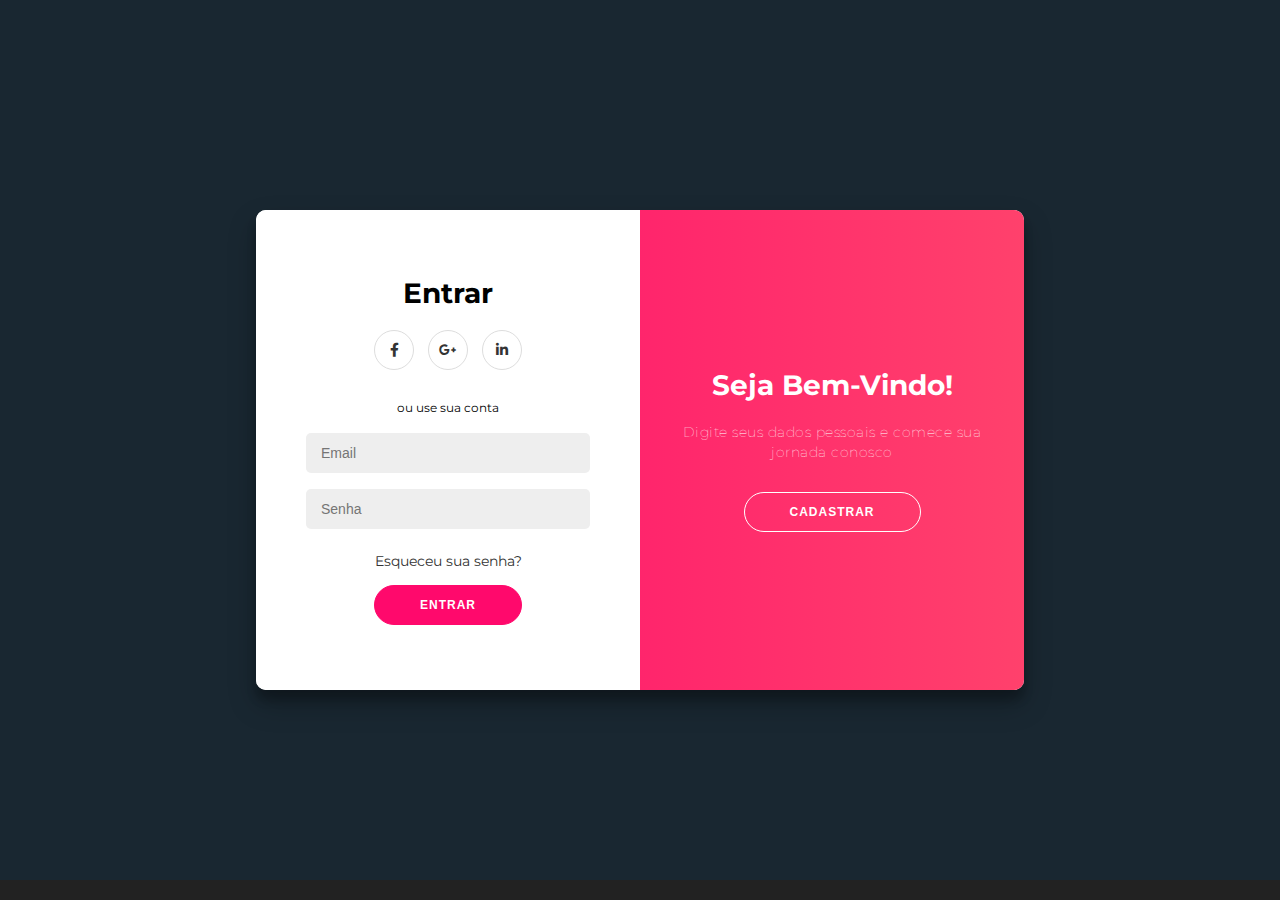
<file: login.html>
<!DOCTYPE html>
<html lang="pt-BR">
<head>
    <meta charset="UTF-8">
    <meta name="viewport" content="width=device-width, initial-scale=1.0">
    <title>Formulário de Login/Cadastro</title>
    <link rel="stylesheet" href="https://cdnjs.cloudflare.com/ajax/libs/font-awesome/6.0.0/css/all.min.css">
    <link rel="stylesheet" href="login.css">
</head>
<body>
    <div class="container" id="container">
        <!-- Formulário de Cadastro -->
        <div class="form-container sign-up-container">
            <form action="#">
                <h1>Criar Conta</h1>
                <div class="social-container">
                    <a href="#" class="social"><i class="fab fa-facebook-f"></i></a>
                    <a href="#" class="social"><i class="fab fa-google-plus-g"></i></a>
                    <a href="#" class="social"><i class="fab fa-linkedin-in"></i></a>
                </div>
                <span>ou use seu email para registro</span>
                <input type="text" placeholder="Nome" required />
                <input type="email" placeholder="Email" required />
                <input type="password" placeholder="Senha" required />
                <button type="submit">Cadastrar</button>
            </form>
        </div>

        <!-- Formulário de Login -->
        <div class="form-container sign-in-container">
            <form action="#">
                <h1>Entrar</h1>
                <div class="social-container">
                    <a href="#" class="social"><i class="fab fa-facebook-f"></i></a>
                    <a href="#" class="social"><i class="fab fa-google-plus-g"></i></a>
                    <a href="#" class="social"><i class="fab fa-linkedin-in"></i></a>
                </div>
                <span>ou use sua conta</span>
                <input type="email" placeholder="Email" required />
                <input type="password" placeholder="Senha" required />
                <a href="#">Esqueceu sua senha?</a>
                <button type="submit">Entrar</button>
            </form>
        </div>

        <!-- Overlay com animação -->
        <div class="overlay-container">
            <div class="overlay">
                <div class="overlay-panel overlay-left">
                    <h1>Bem-vindo de volta!</h1>
                    <p>Para se manter conectado conosco, faça login com suas informações pessoais</p>
                    <button class="ghost" id="signIn">Entrar</button>
                </div>
                <div class="overlay-panel overlay-right">
                    <h1>Seja Bem-Vindo!</h1>
                    <p>Digite seus dados pessoais e comece sua jornada conosco</p>
                    <button class="ghost" id="signUp">Cadastrar</button>
                </div>
            </div>
        </div>
    </div>

    <footer>
    </footer>

    <script src="login.js"></script>
</body>
</html>
</file>
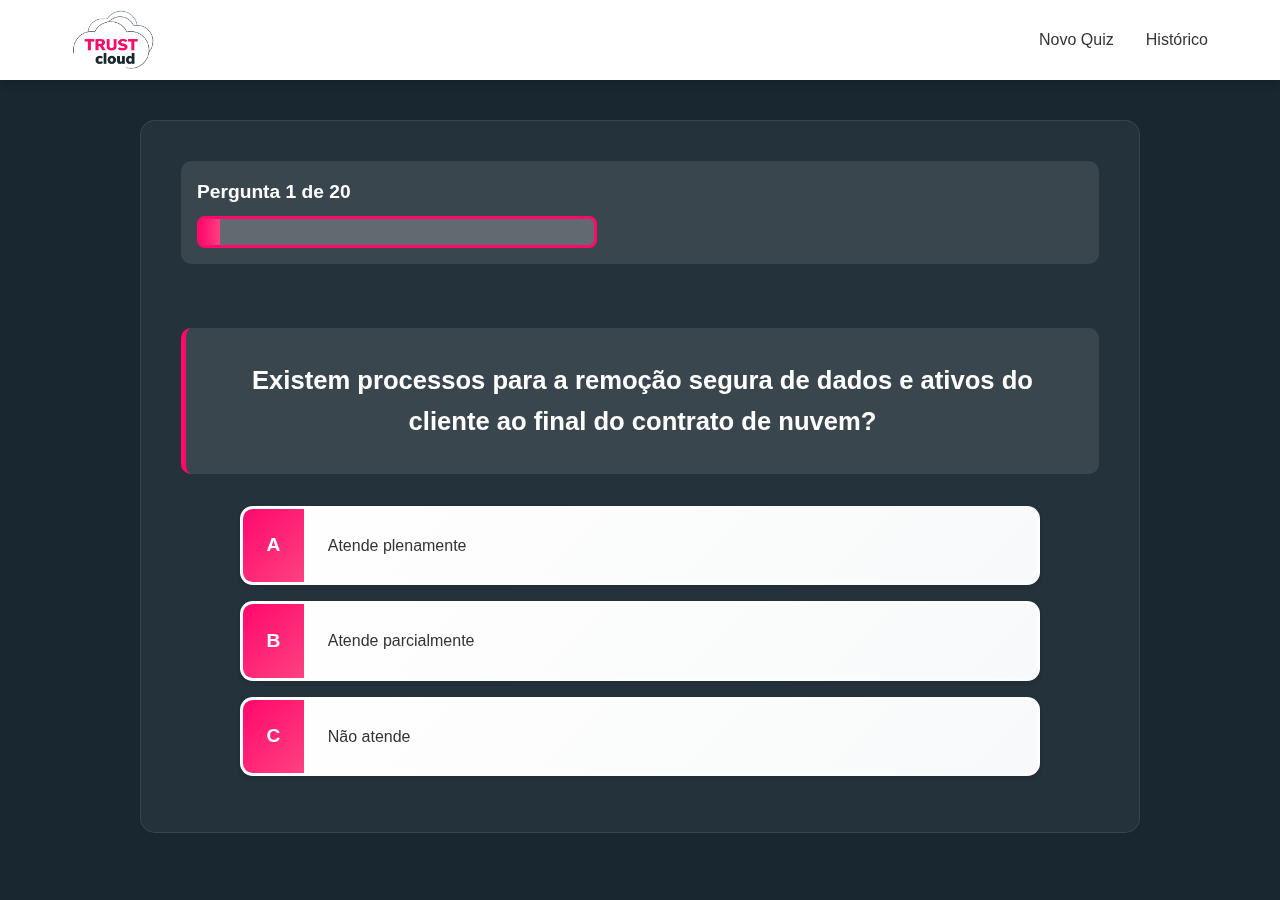
<file: quiz.html>
<!DOCTYPE html>
<html lang="pt-BR">
<head>
  <meta charset="UTF-8">
  <meta name="viewport" content="width=device-width, initial-scale=1.0">
  <title>Quiz de Segurança em Nuvem - TrustCloud</title>
  <link rel="stylesheet" href="quiz.css">
</head>

<body>
  <!-- HEADER -->
  <header>
    <div class="header-container">
      <img src="logo.png" alt="Logo" class="logo" onerror="this.style.display='none'" />
      <nav>
        <ul>
          <li><a href="#" onclick="showPage('quizPage'); resetQuiz()">Novo Quiz</a></li>
          <li><a href="#" onclick="showPage('historyPage'); loadHistory()">Histórico</a></li>
        </ul>
      </nav>
    </div>
  </header>

  <!-- PÁGINA DO QUIZ -->
  <div id="quizPage" class="page active">
    <div class="container">
      <div id="game">
        <div id="hud">
          <div class="hud-item">
            <p id="progressText" class="hud-prefix">Pergunta</p>
            <div id="progressBar">
              <div id="progressBarFull"></div>
            </div>
          </div>
        </div>

        <h2 id="question">Carregando pergunta...</h2>

        <div class="choice-container" data-choice="1">
          <p class="choice-prefix">A</p>
          <p class="choice-text" data-number="1">Carregando...</p>
        </div>
        <div class="choice-container" data-choice="2">
          <p class="choice-prefix">B</p>
          <p class="choice-text" data-number="2">Carregando...</p>
        </div>
        <div class="choice-container" data-choice="3">
          <p class="choice-prefix">C</p>
          <p class="choice-text" data-number="3">Carregando...</p>
        </div>
      </div>
    </div>
  </div>

  <!-- PÁGINA DE RESULTADOS -->
  <div id="resultPage" class="page">
    <div class="container">
      <div class="result-container">
        <h1>Resultado da Avaliação</h1>
        
        <div class="score-display">
          <div class="score-circle" id="scoreCircle">
            <div class="score-value" id="scoreValue">0%</div>
            <div class="score-label">Conformidade</div>
          </div>
        </div>

        <div class="recommendation-card">
          <div class="card-header" id="cardHeader">
            <span class="status-badge" id="statusBadge"></span>
            <h2 id="diagnosisTitle"></h2>
          </div>
          
          <div class="card-content">
            <div class="diagnosis-section">
              <h3>🔍 Diagnóstico</h3>
              <p id="diagnosisText"></p>
            </div>

            <div class="recommendations-section">
              <h3>💡 Recomendações</h3>
              <ul id="recommendationsList"></ul>
            </div>
          </div>
        </div>

        <div class="button-group">
          <button class="btn" onclick="resetQuiz()">🔄 Refazer Avaliação</button>
          <button class="btn btn-secondary" onclick="showPage('historyPage'); loadHistory()">📊 Ver Histórico</button>
          <button class="btn btn-secondary" onclick="window.print()">📄 Imprimir Relatório</button>
        </div>
      </div>
    </div>
  </div>

  <!-- PÁGINA DE HISTÓRICO -->
  <div id="historyPage" class="page">
    <div class="container">
      <div class="result-container">
        <h1>📊 Histórico de Avaliações</h1>
        
        <div class="history-stats">
          <div class="stat-card">
            <div class="stat-icon">📈</div>
            <div class="stat-value" id="totalTests">0</div>
            <div class="stat-label">Avaliações Realizadas</div>
          </div>
          <div class="stat-card">
            <div class="stat-icon">🎯</div>
            <div class="stat-value" id="avgScore">0%</div>
            <div class="stat-label">Média de Conformidade</div>
          </div>
          <div class="stat-card">
            <div class="stat-icon">⭐</div>
            <div class="stat-value" id="bestScore">0%</div>
            <div class="stat-label">Melhor Resultado</div>
          </div>
        </div>

        <div class="history-actions">
          <button class="btn" onclick="showPage('quizPage'); resetQuiz()">🆕 Nova Avaliação</button>
          <button class="btn btn-secondary" onclick="clearHistory()">🗑️ Limpar Histórico</button>
        </div>

        <div id="historyList" class="history-list">
          <!-- Histórico será inserido aqui via JavaScript -->
        </div>
      </div>
    </div>
  </div>

  <script src="quiz.js"></script>
</body>
</html>
</file>
<file: login.css>
@import url('https://fonts.googleapis.com/css?family=Montserrat:400,800');

* {
    box-sizing: border-box;
}

body {
    background: #192731;
    display: flex;
    justify-content: center;
    align-items: center;
    flex-direction: column;
    font-family: 'Montserrat', sans-serif;
    height: 100vh;
    margin: 0;
    padding: 20px 0;
}

h1 {
    font-weight: bold;
    margin: 0;
    font-size: 28px;
}

h2 {
    text-align: center;
    margin-bottom: 30px;
    color: #333;
    font-size: 24px;
}

p {
    font-size: 14px;
    font-weight: 100;
    line-height: 20px;
    letter-spacing: 0.5px;
    margin: 20px 0 30px;
}

span {
    font-size: 12px;
    margin: 10px 0;
    display: block;
}

a {
    color: #333;
    font-size: 14px;
    text-decoration: none;
    margin: 15px 0;
    transition: color 0.3s ease;
}

a:hover {
    color: #FF4B2B;
}

button {
    border-radius: 20px;
    border: 1px solid #FF096C;
    background-color: #FF096C;
    color: #FFFFFF;
    font-size: 12px;
    font-weight: bold;
    padding: 12px 45px;
    letter-spacing: 1px;
    text-transform: uppercase;
    transition: transform 80ms ease-in;
    cursor: pointer;
    outline: none;
}

button:active {
    transform: scale(0.95);
}

button:hover {
    background-color: #FF096C;
}

button.ghost {
    background-color: transparent;
    border-color: #FFFFFF;
}

button.ghost:hover {
    background-color: rgba(255, 255, 255, 0.1);
}

form {
    background-color: #FFFFFF;
    display: flex;
    align-items: center;
    justify-content: center;
    flex-direction: column;
    padding: 0 50px;
    height: 100%;
    text-align: center;
}

input {
    background-color: #eee;
    border: none;
    border-radius: 5px;
    padding: 12px 15px;
    margin: 8px 0;
    width: 100%;
    font-size: 14px;
    transition: background-color 0.3s ease;
}

input:focus {
    background-color: #e0e0e0;
    outline: none;
}

.container {
    background-color: #fff;
    border-radius: 10px;
    box-shadow: 0 14px 28px rgba(0,0,0,0.25), 
                0 10px 10px rgba(0,0,0,0.22);
    position: relative;
    overflow: hidden;
    width: 768px;
    max-width: 100%;
    min-height: 480px;
}

.form-container {
    position: absolute;
    top: 0;
    height: 100%;
    transition: all 0.6s ease-in-out;
}

.sign-in-container {
    left: 0;
    width: 50%;
    z-index: 2;
}

.container.right-panel-active .sign-in-container {
    transform: translateX(100%);
}

.sign-up-container {
    left: 0;
    width: 50%;
    opacity: 0;
    z-index: 1;
}

.container.right-panel-active .sign-up-container {
    transform: translateX(100%);
    opacity: 1;
    z-index: 5;
    animation: show 0.6s;
}

@keyframes show {
    0%, 49.99% {
        opacity: 0;
        z-index: 1;
    }
    
    50%, 100% {
        opacity: 1;
        z-index: 5;
    }
}

.overlay-container {
    position: absolute;
    top: 0;
    left: 50%;
    width: 50%;
    height: 100%;
    overflow: hidden;
    transition: transform 0.6s ease-in-out;
    z-index: 100;
}

.container.right-panel-active .overlay-container {
    transform: translateX(-100%);
}

.overlay {
    background: #FF416C;
    background: -webkit-linear-gradient(to right, #FF096C, #FF416C);
    background: linear-gradient(to right, #FF096C, #FF416C);
    background-repeat: no-repeat;
    background-size: cover;
    background-position: 0 0;
    color: #FFFFFF;
    position: relative;
    left: -100%;
    height: 100%;
    width: 200%;
    transform: translateX(0);
    transition: transform 0.6s ease-in-out;
}

.container.right-panel-active .overlay {
    transform: translateX(50%);
}

.overlay-panel {
    position: absolute;
    display: flex;
    align-items: center;
    justify-content: center;
    flex-direction: column;
    padding: 0 40px;
    text-align: center;
    top: 0;
    height: 100%;
    width: 50%;
    transform: translateX(0);
    transition: transform 0.6s ease-in-out;
}

.overlay-left {
    transform: translateX(-20%);
}

.container.right-panel-active .overlay-left {
    transform: translateX(0);
}

.overlay-right {
    right: 0;
    transform: translateX(0);
}

.container.right-panel-active .overlay-right {
    transform: translateX(20%);
}

.social-container {
    margin: 20px 0;
}

.social-container a {
    border: 1px solid #DDDDDD;
    border-radius: 50%;
    display: inline-flex;
    justify-content: center;
    align-items: center;
    margin: 0 5px;
    height: 40px;
    width: 40px;
    transition: all 0.3s ease;
}

.social-container a:hover {
    background-color: #f0f0f0;
    border-color: #ccc;
}

footer {
    background-color: #222;
    color: #fff;
    font-size: 14px;
    bottom: 0;
    position: fixed;
    left: 0;
    right: 0;
    text-align: center;
    z-index: 999;
    padding: 10px 0;
}

footer p {
    margin: 10px 0;
}

footer i.fa-heart {
    color: red;
}

footer a {
    color: #3c97bf;
    text-decoration: none;
}

footer a:hover {
    text-decoration: underline;
}

/* Responsividade */
@media (max-width: 768px) {
    .container {
        width: 95%;
        min-height: 400px;
    }

    h1 {
        font-size: 24px;
    }

    h2 {
        font-size: 20px;
    }

    form {
        padding: 0 30px;
    }

    .overlay-panel {
        padding: 0 20px;
    }
}
</file>
<file: quiz.css>
/* === VARIÁVEIS === */
:root {
  --primary: #FF096C;
  --primary-dark: #e0075f;
  --primary-light: #ff4081;
  --bg-dark: #192731;
  --text-dark: #333;
  --text-light: #fff;
  --success: #28a745;
  --danger: #dc3545;
  --warning: #ffc107;
  --shadow-sm: 0 2px 4px rgba(0, 0, 0, 0.1);
  --shadow-md: 0 4px 8px rgba(0, 0, 0, 0.15);
  --shadow-lg: 0 8px 20px rgba(0, 0, 0, 0.2);
}

/* === RESET === */
* { 
  margin: 0; 
  padding: 0; 
  box-sizing: border-box; 
}

body {
  font-family: 'Segoe UI', Roboto, 'Helvetica Neue', Arial, sans-serif;
  background: var(--bg-dark);
  color: var(--text-light);
  line-height: 1.6;
  padding: 2rem;
  padding-top: 120px;
}

.container { 
  max-width: 1200px; 
  margin: 0 auto; 
}

/* === HEADER === */
header {
  background: #fff;
  box-shadow: var(--shadow-md);
  position: fixed;
  top: 0; 
  left: 0; 
  right: 0;
  width: 100%;
  z-index: 1000;
}

.header-container {
  max-width: 1200px;
  margin: 0 auto;
  padding: 0 2rem;
  display: flex;
  justify-content: space-between;
  align-items: center;
  height: 80px;
}

.logo { 
  height: 60px; 
  width: auto; 
}

nav ul { 
  display: flex; 
  list-style: none; 
  gap: 2rem; 
}

nav ul li a {
  text-decoration: none;
  color: var(--text-dark);
  font-weight: 500;
  transition: color 0.3s ease;
}

nav ul li a:hover { 
  color: var(--primary); 
}

/* === PÁGINAS === */
.page {
  display: none;
}

.page.active {
  display: block;
}

/* === GAME AREA === */
#game {
  display: flex;
  flex-direction: column;
  align-items: center;
  background: rgba(255, 255, 255, 0.05);
  border-radius: 15px;
  padding: 2.5rem;
  backdrop-filter: blur(10px);
  border: 1px solid rgba(255, 255, 255, 0.1);
  max-width: 1000px;
  margin: auto;
}

/* === HUD === */
#hud {
  display: flex;
  justify-content: space-between;
  align-items: center;
  width: 100%;
  margin-bottom: 2rem;
  padding: 1rem;
  background: rgba(255, 255, 255, 0.1);
  border-radius: 10px;
}

.hud-prefix { 
  font-weight: bold; 
  color: var(--text-light); 
  margin-bottom: 0.5rem; 
  font-size: 1.2rem; 
}

/* === PROGRESS BAR === */
#progressBar {
  width: 25rem; 
  height: 2rem;
  border: 0.2rem solid var(--primary);
  border-radius: 0.5rem;
  overflow: hidden;
  background-color: rgba(255, 255, 255, 0.2);
}

#progressBarFull {
  height: 100%;
  background: linear-gradient(90deg, var(--primary), var(--primary-light));
  width: 0%;
  transition: width 0.3s ease-in-out;
}

/* === QUESTION === */
#question {
  margin: 2rem 0;
  font-size: 1.6rem;
  font-weight: bold;
  color: var(--text-light);
  text-align: center;
  background: rgba(255, 255, 255, 0.1);
  padding: 2rem;
  border-radius: 10px;
  border-left: 5px solid var(--primary);
}

/* === CHOICES === */
.choice-container {
  display: flex;
  margin-bottom: 1rem;
  width: 100%;
  max-width: 800px;
  border: 0.2rem solid rgba(255, 255, 255, 0.3);
  background: linear-gradient(135deg, #ffffff, #f8f9fa);
  border-radius: 0.8rem;
  overflow: hidden;
  transition: all 0.3s ease;
  cursor: pointer;
  box-shadow: var(--shadow-sm);
}

.choice-container:hover {
  transform: translateY(-0.2rem);
  box-shadow: var(--shadow-lg);
  border-color: var(--primary);
}

.choice-prefix {
  padding: 1rem 1.5rem;
  background: linear-gradient(135deg, var(--primary), var(--primary-light));
  color: var(--text-light);
  font-weight: bold;
  font-size: 1.2rem;
  display: flex;
  align-items: center;
  justify-content: center;
  min-width: 50px;
}

.choice-text {
  padding: 1.5rem;
  width: 100%;
  display: flex;
  align-items: center;
  color: var(--text-dark);
  font-weight: 500;
}

.choice-container.correct {
  background: linear-gradient(135deg, var(--success), #20c997);
  border-color: var(--success);
}

.choice-container.correct .choice-text {
  color: white;
}

/* === RESULTADO === */
.result-container {
  background: white;
  color: var(--text-dark);
  max-width: 1000px;
  margin: 2rem auto;
  padding: 3rem;
  border-radius: 15px;
  box-shadow: var(--shadow-lg);
}

.result-container h1 {
  text-align: center;
  color: var(--primary);
  font-size: 2.5rem;
  margin-bottom: 3rem;
}

/* === SCORE DISPLAY === */
.score-display {
  display: flex;
  justify-content: center;
  margin: 3rem 0;
}

.score-circle {
  width: 200px;
  height: 200px;
  border-radius: 50%;
  display: flex;
  flex-direction: column;
  align-items: center;
  justify-content: center;
  background: linear-gradient(135deg, var(--primary), var(--primary-light));
  box-shadow: 0 10px 30px rgba(255, 9, 108, 0.3);
  animation: scaleIn 0.5s ease-out;
}

@keyframes scaleIn {
  from { transform: scale(0); opacity: 0; }
  to { transform: scale(1); opacity: 1; }
}

.score-value {
  font-size: 3rem;
  font-weight: bold;
  color: white;
}

.score-label {
  font-size: 1rem;
  color: white;
  margin-top: 0.5rem;
}

/* === RECOMMENDATION CARD === */
.recommendation-card {
  background: #f8f9fa;
  border-radius: 15px;
  overflow: hidden;
  margin: 2rem 0;
  box-shadow: var(--shadow-md);
  animation: fadeInUp 0.6s ease-out 0.2s both;
}

@keyframes fadeInUp {
  from { opacity: 0; transform: translateY(30px); }
  to { opacity: 1; transform: translateY(0); }
}

.card-header {
  background: linear-gradient(135deg, var(--primary), var(--primary-light));
  padding: 2rem;
  color: white;
  text-align: center;
}

.status-badge {
  display: inline-block;
  padding: 0.5rem 1.5rem;
  border-radius: 50px;
  background: rgba(255, 255, 255, 0.2);
  font-weight: bold;
  font-size: 1.2rem;
  margin-bottom: 1rem;
}

.card-header h2 {
  font-size: 2rem;
  margin: 0;
}

.card-content {
  padding: 2rem;
}

/* === SECTIONS === */
.diagnosis-section,
.recommendations-section {
  margin-bottom: 2.5rem;
}

.diagnosis-section h3,
.recommendations-section h3 {
  color: var(--primary);
  font-size: 1.5rem;
  margin-bottom: 1rem;
  display: flex;
  align-items: center;
  gap: 0.5rem;
}

.diagnosis-section p {
  font-size: 1.1rem;
  line-height: 1.8;
  color: var(--text-dark);
}

/* === RECOMMENDATIONS LIST === */
#recommendationsList {
  list-style: none;
  padding: 0;
}

#recommendationsList li {
  padding: 1rem;
  margin-bottom: 0.75rem;
  background: white;
  border-radius: 8px;
  border-left: 4px solid var(--primary);
  box-shadow: var(--shadow-sm);
  font-size: 1rem;
  line-height: 1.6;
  transition: transform 0.2s ease;
}

#recommendationsList li:hover {
  transform: translateX(5px);
}

#recommendationsList li::before {
  content: "✓";
  color: var(--primary);
  font-weight: bold;
  margin-right: 0.75rem;
  font-size: 1.2rem;
}

/* === BUTTONS === */
.button-group { 
  display: flex; 
  gap: 1.5rem; 
  justify-content: center; 
  margin-top: 3rem; 
  flex-wrap: wrap;
}

.btn { 
  padding: 1rem 2rem; 
  background: linear-gradient(135deg, var(--primary), var(--primary-light)); 
  color: var(--text-light); 
  border: none; 
  border-radius: 0.6rem; 
  cursor: pointer; 
  font-size: 1rem; 
  font-weight: 600; 
  transition: all 0.3s ease; 
  box-shadow: var(--shadow-md); 
}

.btn:hover { 
  background: linear-gradient(135deg, var(--primary-dark), #e91e63); 
  transform: translateY(-2px); 
  box-shadow: var(--shadow-lg); 
}

.btn-secondary {
  background: linear-gradient(135deg, #6c757d, #5a6268);
}

.btn-secondary:hover {
  background: linear-gradient(135deg, #5a6268, #495057);
}

/* === RESPONSIVE === */
@media screen and (max-width: 768px) {
  body { 
    padding: 1rem; 
    padding-top: 100px; 
  }
  
  .header-container { 
    height: 70px; 
    padding: 0 1rem; 
  }
  
  .logo { 
    height: 50px; 
  }
  
  #game { 
    padding: 1.5rem; 
  }
  
  #question { 
    font-size: 1.2rem; 
    padding: 1rem; 
  }
  
  .choice-container { 
    font-size: 0.9rem; 
  }
  
  .choice-prefix { 
    font-size: 1rem; 
    min-width: 40px;
    padding: 1rem;
  }

  .choice-text {
    padding: 1rem;
  }

  #progressBar {
    width: 100%;
    max-width: 20rem;
  }

  .result-container {
    padding: 2rem;
    margin: 1rem;
  }

  .score-circle {
    width: 150px;
    height: 150px;
  }

  .score-value {
    font-size: 2.5rem;
  }

  .card-header h2 {
    font-size: 1.5rem;
  }

  .card-content {
    padding: 1.5rem;
  }

  .button-group {
    flex-direction: column;
  }

  .btn {
    width: 100%;
  }
}

@media screen and (max-width: 480px) {
  body { 
    padding: 0.5rem;
    padding-top: 90px;
  }
  
  .header-container {
    height: 70px;
    padding: 0 0.5rem;
  }

  .logo {
    height: 45px;
  }
  
  #game {
    padding: 1rem;
  }

  #hud {
    padding: 0.75rem;
  }

  .hud-prefix {
    font-size: 1rem;
  }
  
  #question { 
    font-size: 1rem; 
    padding: 1rem;
    margin: 1rem 0;
  }
  
  .choice-container { 
    font-size: 0.85rem; 
    margin-bottom: 0.75rem;
  }
  
  .choice-prefix { 
    font-size: 0.9rem;
    min-width: 35px;
    padding: 0.75rem;
  }

  .choice-text {
    padding: 0.75rem;
  }

  #progressBar {
    width: 100%;
    height: 1.5rem;
  }

  .result-container {
    padding: 1.5rem;
    margin: 1rem;
  }

  .result-container h1 {
    font-size: 1.75rem;
  }

  .score-circle {
    width: 130px;
    height: 130px;
  }

  .score-value {
    font-size: 2rem;
  }

  .status-badge {
    font-size: 1rem;
    padding: 0.4rem 1rem;
  }

  .card-header {
    padding: 1.5rem;
  }

  .card-header h2 {
    font-size: 1.3rem;
  }

  .card-content {
    padding: 1rem;
  }

  #recommendationsList li {
    padding: 0.75rem;
    font-size: 0.95rem;
  }
}

/* === HISTÓRICO === */
.history-stats {
  display: grid;
  grid-template-columns: repeat(auto-fit, minmax(200px, 1fr));
  gap: 1.5rem;
  margin: 2rem 0;
}

.stat-card {
  background: linear-gradient(135deg, #f8f9fa, #e9ecef);
  padding: 2rem;
  border-radius: 15px;
  text-align: center;
  box-shadow: var(--shadow-md);
  transition: transform 0.3s ease;
}

.stat-card:hover {
  transform: translateY(-5px);
  box-shadow: var(--shadow-lg);
}

.stat-icon {
  font-size: 3rem;
  margin-bottom: 1rem;
}

.stat-value {
  font-size: 2.5rem;
  font-weight: bold;
  color: var(--primary);
  margin-bottom: 0.5rem;
}

.stat-label {
  font-size: 1rem;
  color: #666;
  font-weight: 500;
}

.history-actions {
  display: flex;
  gap: 1rem;
  justify-content: center;
  margin: 2rem 0;
  flex-wrap: wrap;
}

.history-list {
  margin-top: 3rem;
}

.history-item {
  background: #f8f9fa;
  border-radius: 15px;
  padding: 1.5rem;
  margin-bottom: 1.5rem;
  box-shadow: var(--shadow-sm);
  transition: all 0.3s ease;
  display: flex;
  justify-content: space-between;
  align-items: center;
  flex-wrap: wrap;
  gap: 1rem;
}

.history-item:hover {
  transform: translateX(5px);
  box-shadow: var(--shadow-md);
}

.history-info {
  flex: 1;
  min-width: 200px;
}

.history-date {
  font-size: 0.9rem;
  color: #666;
  margin-bottom: 0.5rem;
}

.history-score {
  display: flex;
  align-items: center;
  gap: 1rem;
  margin-top: 0.5rem;
}

.history-percentage {
  font-size: 2rem;
  font-weight: bold;
  color: var(--primary);
}

.history-badge {
  padding: 0.5rem 1rem;
  border-radius: 20px;
  font-size: 0.9rem;
  font-weight: bold;
  color: white;
}

.history-badge.low {
  background: var(--danger);
}

.history-badge.medium {
  background: var(--warning);
}

.history-badge.high {
  background: var(--success);
}

.history-details {
  font-size: 0.9rem;
  color: #666;
  margin-top: 0.5rem;
}

.history-actions-item {
  display: flex;
  gap: 0.5rem;
}

.btn-small {
  padding: 0.5rem 1rem;
  font-size: 0.9rem;
  background: linear-gradient(135deg, var(--primary), var(--primary-light));
  color: white;
  border: none;
  border-radius: 5px;
  cursor: pointer;
  transition: all 0.3s ease;
  box-shadow: var(--shadow-sm);
}

.btn-small:hover {
  background: linear-gradient(135deg, var(--primary-dark), #e91e63);
  transform: translateY(-2px);
  box-shadow: var(--shadow-md);
}

.btn-small.delete {
  background: linear-gradient(135deg, #dc3545, #c82333);
}

.btn-small.delete:hover {
  background: linear-gradient(135deg, #c82333, #bd2130);
}

.empty-history {
  text-align: center;
  padding: 4rem 2rem;
  color: #666;
}

.empty-history-icon {
  font-size: 5rem;
  margin-bottom: 1rem;
  opacity: 0.5;
}

.empty-history-text {
  font-size: 1.2rem;
  margin-bottom: 2rem;
}

/* === PRINT STYLES === */
@media print {
  body {
    background: white;
    padding: 0;
  }

  header,
  .button-group,
  .history-actions {
    display: none;
  }

  .result-container {
    box-shadow: none;
    margin: 0;
    padding: 2rem;
  }

  .recommendation-card {
    break-inside: avoid;
  }

  .history-item {
    break-inside: avoid;
  }
}

/* === RESPONSIVE HISTÓRICO === */
@media screen and (max-width: 768px) {
  .history-stats {
    grid-template-columns: 1fr;
  }

  .stat-card {
    padding: 1.5rem;
  }

  .stat-icon {
    font-size: 2.5rem;
  }

  .stat-value {
    font-size: 2rem;
  }

  .history-item {
    flex-direction: column;
    align-items: flex-start;
  }

  .history-percentage {
    font-size: 1.5rem;
  }

  .history-actions-item {
    width: 100%;
  }

  .btn-small {
    flex: 1;
  }
}
</file>
